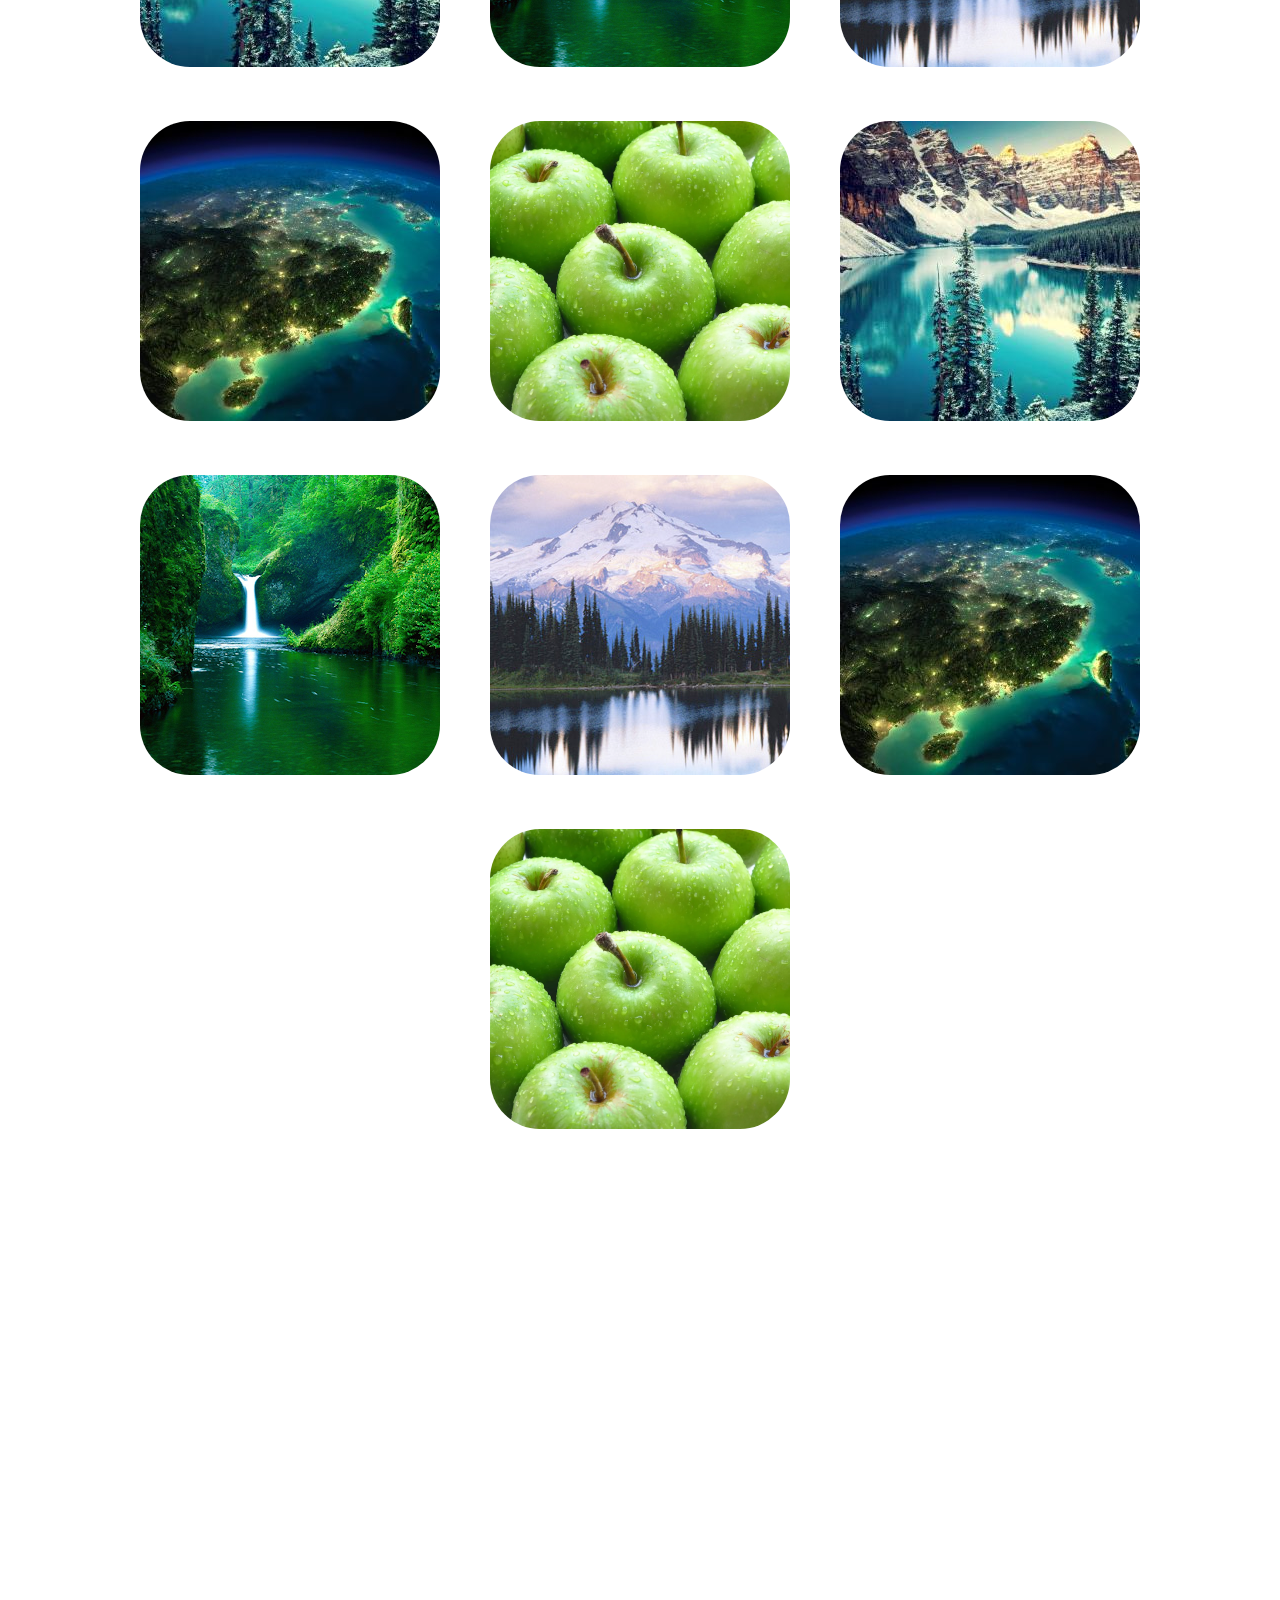
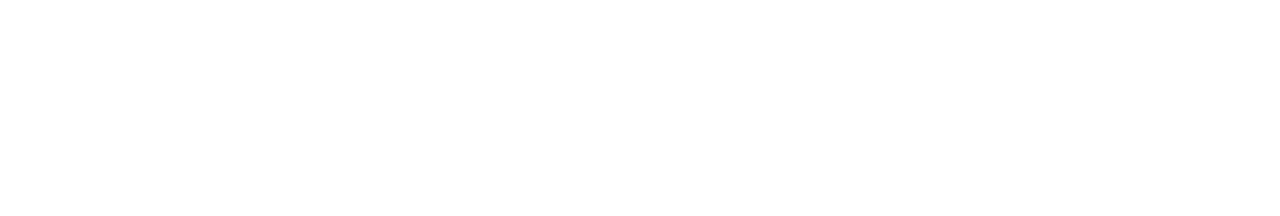
<file: index.html>
<!DOCTYPE html>
<html lang="en">

<head>
    <link rel="stylesheet" href="css/style.css">
    <meta charset="UTF-8">
    <meta http-equiv="X-UA-Compatible" content="IE=edge">
    <meta name="viewport" content="width=device-width, initial-scale=1.0">
    <title>Document</title>
</head>

<body>
    <div class="img-container">
        <div class="img-box"><img src="img/image_1.jpg" alt="" class="image image_1"></div>
        <div class="img-box"><img src="img/image_2.png" alt="" class="image image_2"></div>
        <div class="img-box"><img src="img/image_3.jpg" alt="" class="image image_3"></div>
        <div class="img-box"><img src="img/image_4.jpg" alt="" class="image image_4"></div>
        <div class="img-box"><img src="img/image_5.png" alt="" class="image image_5"></div>
        <div class="img-box"><img src="img/image_1.jpg" alt="" class="image image_6"></div>
        <div class="img-box"><img src="img/image_2.png" alt="" class="image image_7"></div>
        <div class="img-box"><img src="img/image_3.jpg" alt="" class="image image_8"></div>
        <div class="img-box"><img src="img/image_4.jpg" alt="" class="image image_9"></div>
        <div class="img-box"><img src="img/image_5.png" alt="" class="image image_10"></div>
    </div>
</body>

</html>
</file>
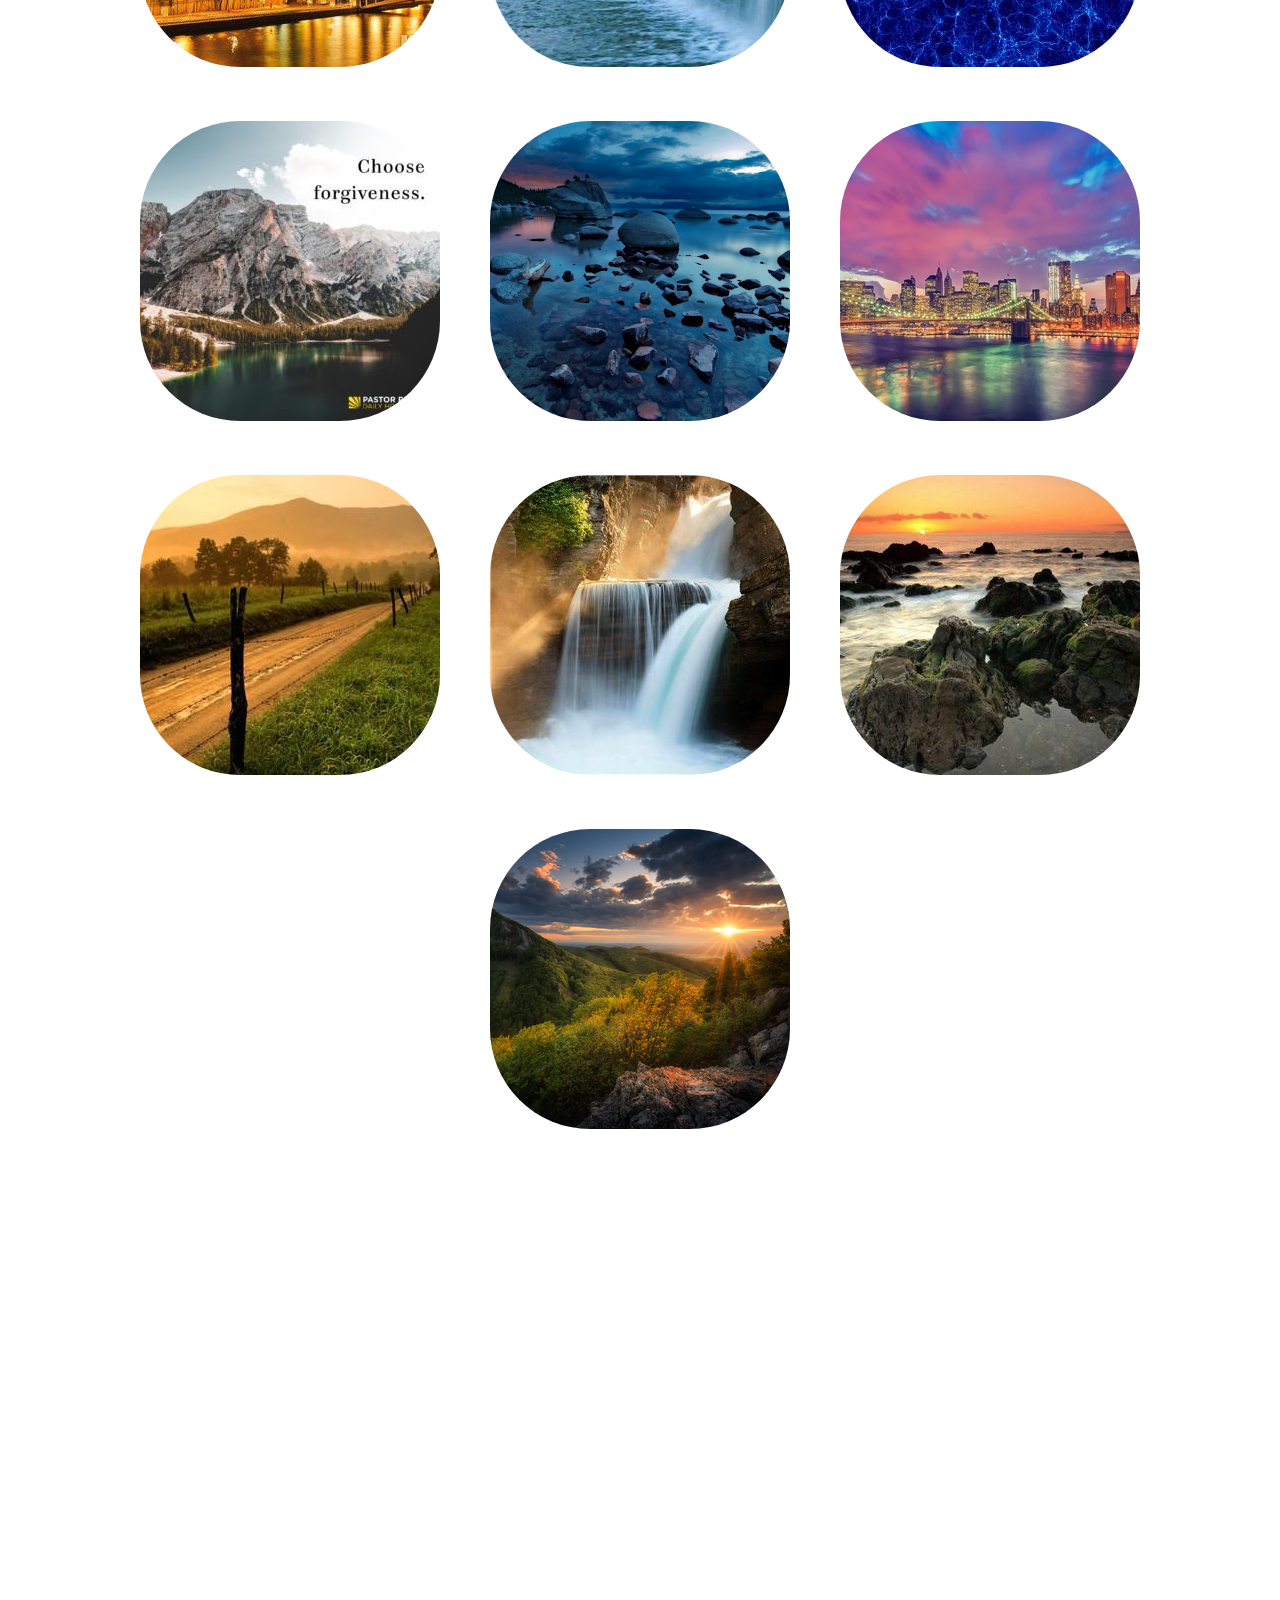
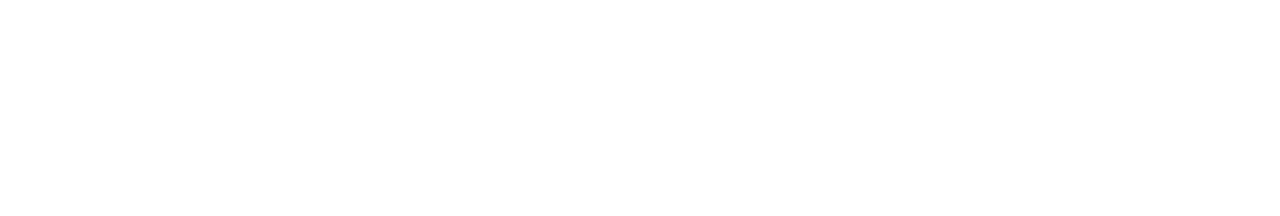
<file: homework15/index.html>
<!DOCTYPE html>
<html lang="en">

<head>
    <link rel="stylesheet" href="css/style.css">
    <meta charset="UTF-8">
    <meta name="viewport" content="width=device-width, initial-scale=1.0">
    <title>Document</title>
</head>

<body>
    <div class="img-container">
        <div class="img-box"><img src="img/image_1.jpg" alt="" class="image image_1"></div>
        <div class="img-box"><img src="img/image_2.jpg" alt="" class="image image_2"></div>
        <div class="img-box"><img src="img/image_3.jpg" alt="" class="image image_3"></div>
        <div class="img-box"><img src="img/image_4.jpg" alt="" class="image image_4"></div>
        <div class="img-box"><img src="img/image_5.png" alt="" class="image image_5"></div>
        <div class="img-box"><img src="img/image_6.jpg" alt="" class="image image_6"></div>
        <div class="img-box"><img src="img/image_7.jpg" alt="" class="image image_7"></div>
        <div class="img-box"><img src="img/image_8.jpg" alt="" class="image image_8"></div>
        <div class="img-box"><img src="img/image_9.jpg" alt="" class="image image_9"></div>
        <div class="img-box"><img src="img/image_10.jpg" alt="" class="image image_10"></div>
    </div>
</body>

</html>
</file>
<file: css/style.css>
* {
    margin: 0;
    padding: 0;
    box-sizing: border-box;
}

body {
    margin: 0 auto;
}

h1 {
    color: blue;
}

h1:hover {
    color: bisque;
    transition: all 3s;
}

.img-container {
    display: flex;
    flex-wrap: wrap;
    justify-content: center;
    margin-top: 50vh;
    transform: translate(0, -50%);
    gap: 50px;
}

.image {
    border-radius: 50px;
}

.image_1,
.image_2 {
    transition: all 2s cubic-bezier(.1, 1.02, .89, .25);
}

.image_1:hover {
    border-radius: 50%;
    transform: scale(1.5, 1.5) translate(0%, -25%);
    /* transition-property: all;
    transition-duration: 2s;
    transition-timing-function: ease-in-out;
    transition-delay: 1s; */
    transition: all 2s ease-in-out;
}

.image_2:hover {
    border-radius: 50%;
    transform: scale(1.5, 1.5) translate(0%, 25%);
    transition: all 2s ease-in-out;
}

.image_3 {
    /* animation-play-state: paused; */
}

.image_3:hover {
    animation-name: resize;
    animation-duration: 5s;
    animation-timing-function: ease-in-out;
    animation-delay: 0s;
    animation-iteration-count: infinite;
    animation-direction: normal;
    /* animation-fill-mode: forwards; */
}

.image_4:hover {
    animation-name: resize;
    animation-duration: 5s;
    animation-timing-function: ease-in-out;
    animation-delay: 0s;
    animation-iteration-count: infinite;
    animation-direction: reverse;
    /* animation-fill-mode: forwards; */
}

.image_5 {
    animation-name: border;
    animation-duration: 2s;
    animation-timing-function: linear;
    animation-delay: 0s;
    animation-iteration-count: infinite;
    animation-direction: reverse;
}

.image_5:hover {
    animation-name: border;
    animation-duration: 2s;
    animation-timing-function: linear;
    animation-delay: 0s;
    animation-iteration-count: infinite;
    animation-direction: normal;
    /* animation-fill-mode: forwards; */
}

/* @keyframes border {
    from {
        border: 1px solid coral;
    }

    50% {
        border: 50px solid rgb(234, 255, 96);
    }

    to {
        border: 1px solid rgb(115, 173, 253);
    }
} */

@keyframes resize {
    from {
        transform: scale(0.5, 0.5);
    }

    50% {
        transform: scale(1.5, 1.5);
    }

    75% {
        transform: rotate(180deg);
    }

    to {
        transform: scale(1, 1);
    }
}

.image_6 {
    animation-name: move;
    animation-duration: 4s;
    animation-timing-function: ease-in-out;
    animation-iteration-count: infinite;
}

@keyframes move {
    50% {
        transform: translateX(1400px)
    }
    100% {
        transform: translateX(0px);
    }
}
.image_7 {
    animation-name: move2;
    animation-duration: 4s;
    animation-timing-function: ease-in-out;
    animation-iteration-count: infinite;
}

@keyframes move2 {
    50% {
        transform: translate(1050px, -350px)
    }
    100% {
        transform: translateX(0px);
    }
}

.image_8 {
    animation-name: move3;
    animation-duration: 4s;
    animation-timing-function: ease-in-out;
    animation-iteration-count: infinite;
}

@keyframes move3 {
    33% {
        transform: translateX(700px)
    }
    66% {
        transform: translate(700px, -350px);
    }
}
</file>
<file: homework15/css/style.css>
* {
    margin: 0;
    padding: 0;
    box-sizing: border-box;
}

.img-container {
    display: flex;
    flex-wrap: wrap;
    justify-content: center;
    margin-top: 50vh;
    transform: translate(0, -50%);
    gap: 50px;
}

.image {
    border-radius: 100px;
}
.image_9 {
    animation-name: move1;
    animation-duration: 5s;
    animation-timing-function: ease-in-out;
    animation-iteration-count: infinite;
}

@keyframes move1 {
    25% {
        transform: translate(350px, -350px)
    }
    50% {
        transform: translate(0px, -350px)
    }
    75% {
        transform: translate(350px, 0px);
    }
}
.image_10 {
    animation-name: move2;
    animation-duration: 5s;
    animation-timing-function: ease-in-out;
    animation-iteration-count: infinite;
}

@keyframes move2 {
    25% {
        transform: translate(-1400px)
    }
    50% {
        transform: translate(-1400px, -350px)
    }
    75% {
        transform: translate(0px, -350px)
    }
}
</file>
